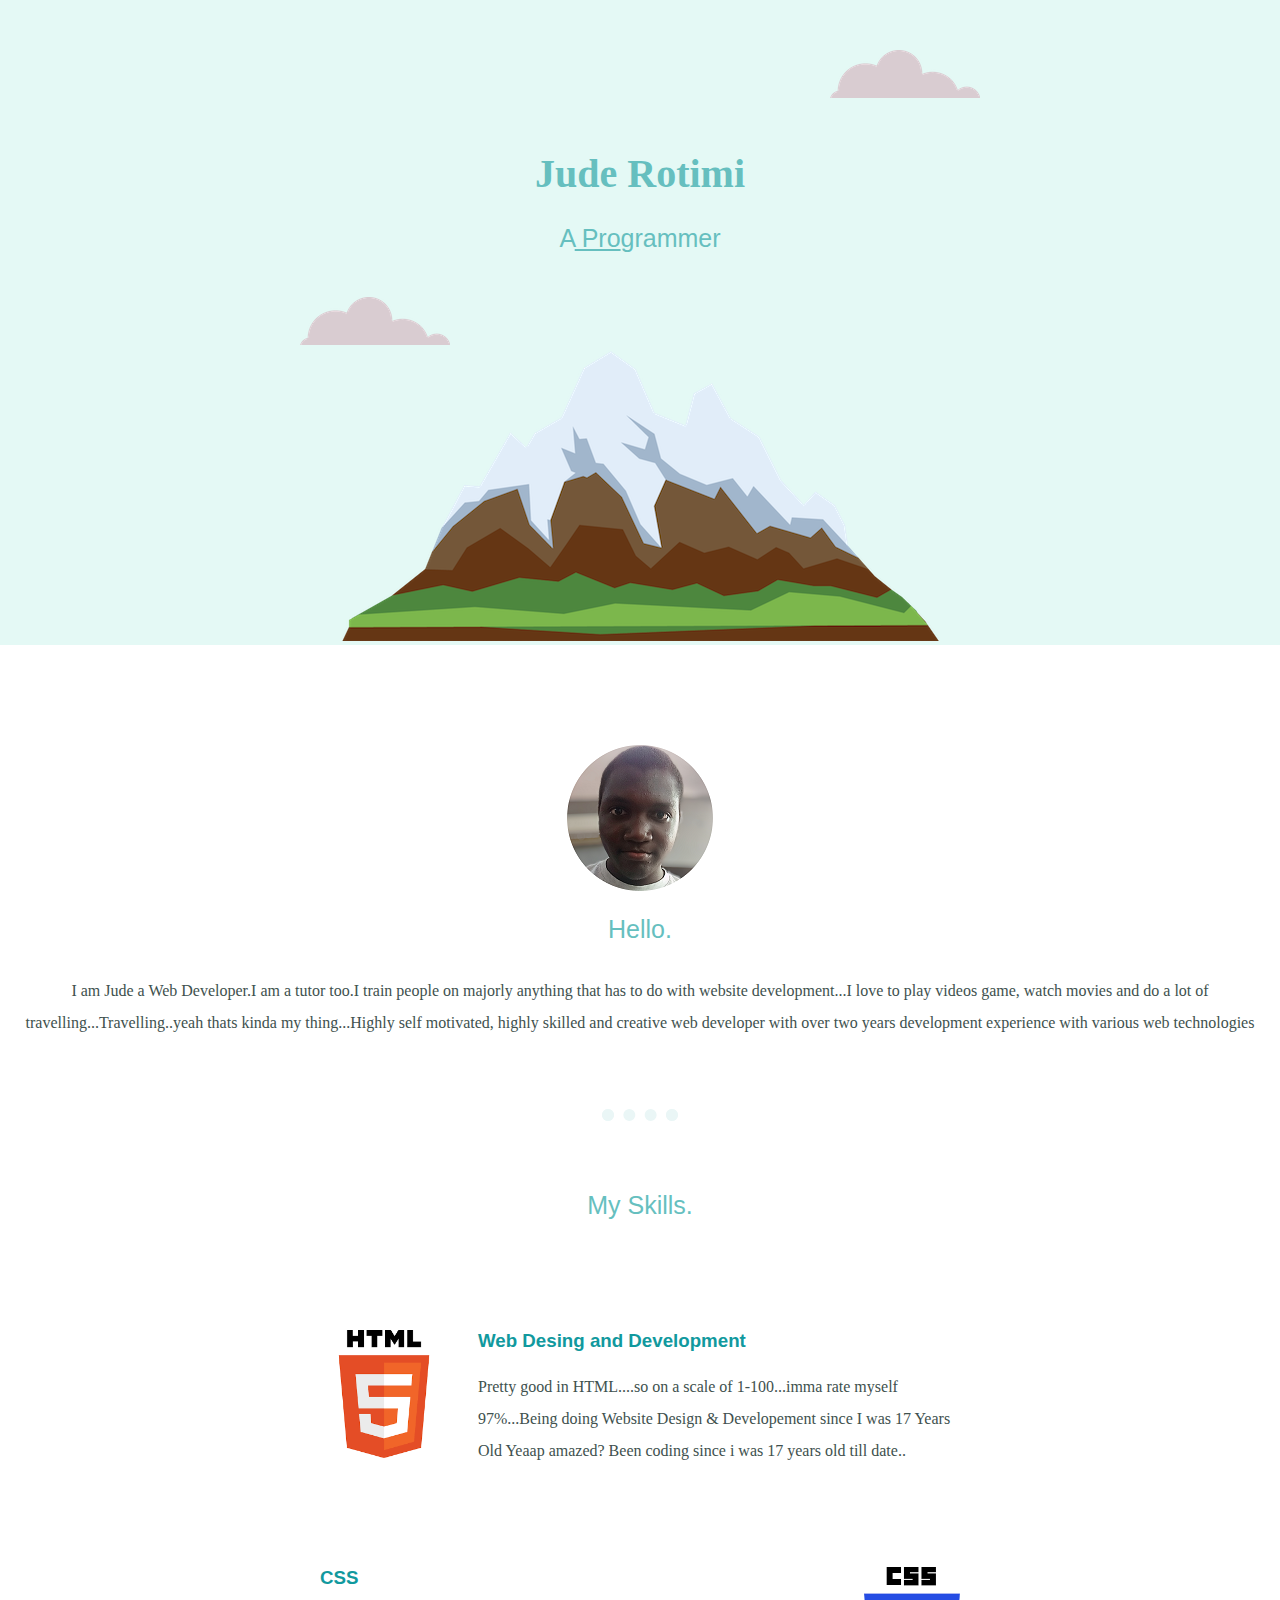
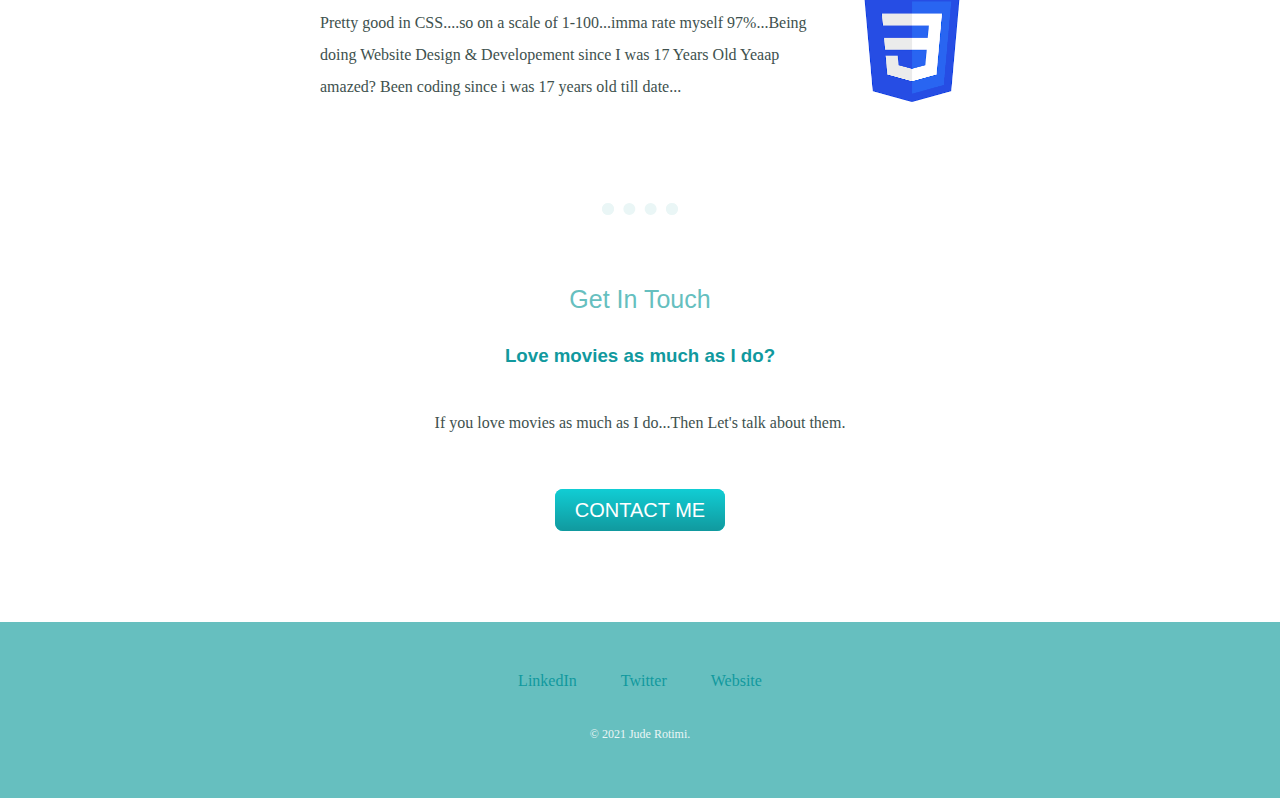
<file: index.html>
<!DOCTYPE html>
<html>
    <head>
        <meta charset="utf-8">
        <title>Jude's Personal Website</title>
     <link rel="stylesheet" type="text/css" href="css/styles.css">
     <link rel="icon" href="favicon.icon">
    </head>
    <body>
    	<div class="top-container">
    		<img class="top-cloud" src="images/cloud.png">
    	<h1>Jude Rotimi</h1>
    	<p><h2>A<span class="pro"> Pro</span>grammer</h2></p>
    	<img class="bottom-cloud" src="images/cloud.png">
    	<img src="images/mountain.png" alt="mountain image">

    </div>
    <div class="middle-container">
  <div class="profile">
    <img src="images/jude.png" alt="">
    <h2>Hello.</h2>
    <p class="">I am Jude a Web Developer.I am a tutor too.I train people on majorly anything that has to do with website development...I love to play videos game, watch movies and do a lot of travelling...Travelling..yeah thats kinda my thing...Highly self motivated, highly skilled and creative web developer with over two years development experience with various web technologies</p>
  </div>
  <hr>
  <div class="skills">
    <h2>My Skills.</h2>
    <div class="skill-row">
      <img class="img-html" src="images/html.png" alt="">
      <h3>Web Desing and Development</h3>
      <p>Pretty good in HTML....so on a scale of 1-100...imma rate myself 97%...Being doing Website Design & Developement since I was 17 Years Old Yeaap amazed? Been coding since i was 17 years old till date..</p>
    </div>
    <div class="skill-row">
      <img class="img-css" src="images/css.png" alt="">
      <h3>CSS</h3>
      <p>Pretty good in CSS....so on a scale of 1-100...imma rate myself 97%...Being doing Website Design & Developement since I was 17 Years Old Yeaap amazed? Been coding since i was 17 years old till date...</p>
    </div>
  </div>
  <hr>
  <div class="contact-me">
    <h2>Get In Touch</h2>
    <h3>Love movies as much as I do?</h3>
    <p class="contact-message">If you love movies as much as I do...Then Let's talk about them.</p>
    <a class="btn" href="mailto:name@email.com">CONTACT ME</a>
  </div>
</div>


<div class="bottom-container">
  <a class="footer-link" href="https://www.linkedin.com/">LinkedIn</a>
  <a class="footer-link" href="https://twitter.com/">Twitter</a>
  <a class="footer-link" href="https://www.appbrewery.co/">Website</a>
  <p class="copyright">© 2021 Jude Rotimi.</p>
</div>
  
    </body>
</html>
</file>
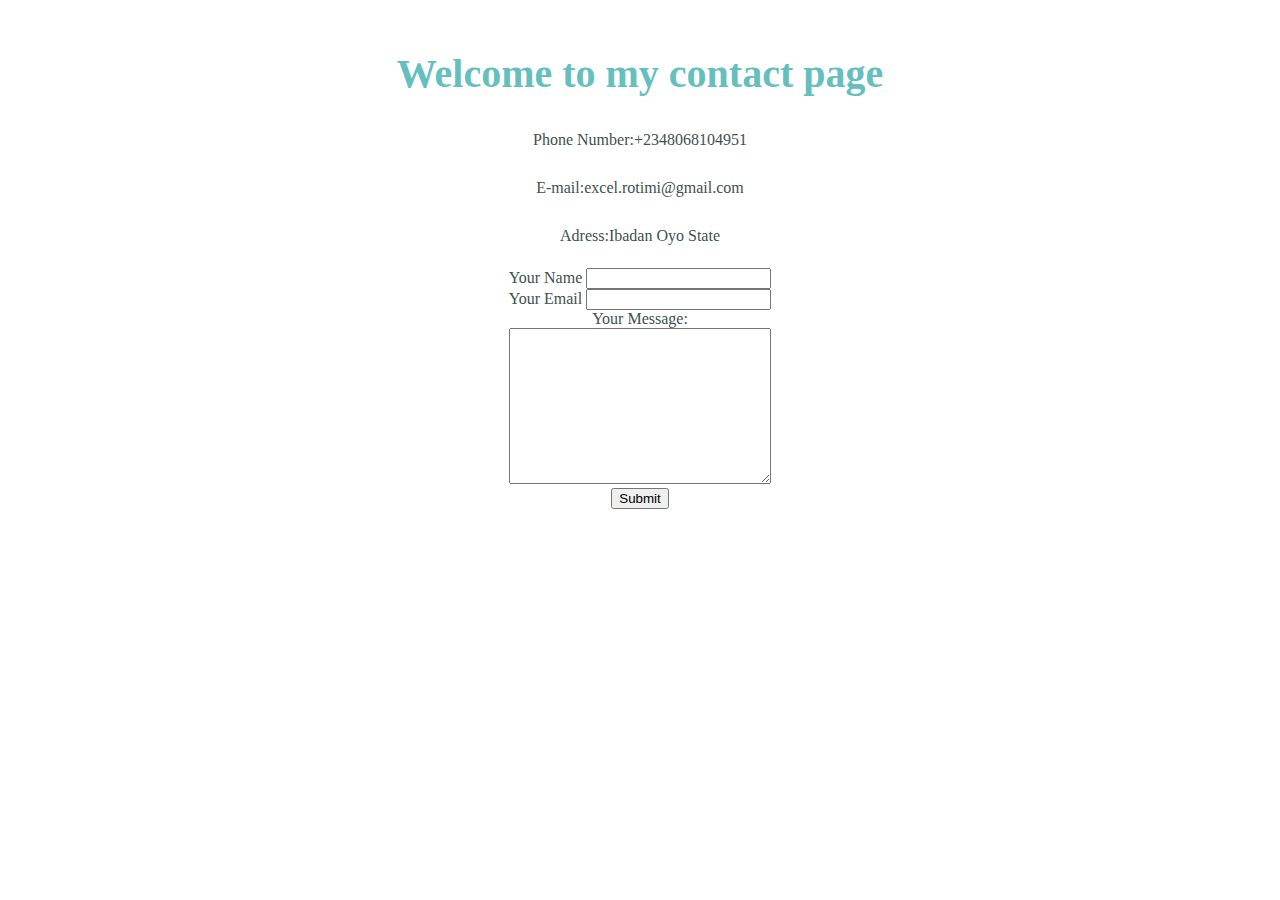
<file: contact.html>
<!DOCTYPE html>
<html>
<head>
	<title>Jude contact Page</title>
	<link rel="stylesheet" type="text/css" href="css/styles.css">
</head>
<body>
<h1>Welcome to my contact page</h1>
<p>Phone Number:+2348068104951</p>
<p>E-mail:excel.rotimi@gmail.com</p>
<p>Adress:Ibadan Oyo State</p>

<form action="index.html" method="post">
	<label>Your Name</label>
	<input type="text" name="">
	<br>
	<label>Your Email</label>
	<input type="email" name="">
	<br>
	<label>Your Message:</label><br>
	<textarea cols="30" rows="10"></textarea>
	<br>
	<input type="submit" name="">
</form>
</body>
</html>
</file>
<file: css/styles.css>
body{
	color: #40514E;
	margin: 0;
	text-align: center;
	font-family: 'Merriweather', serif; 
}
h1{
	margin-top: 50px;
	font-family: 'Sacramento', cursive;
	font-size: 40px;
	color: #66BFBF;
}
h2{
	font-family: 'Montserrat', sans-serif;
	font-size: 25px;
	color: #66BFBF;
	font-weight: normal;
	padding-bottom: 10px;

}
h3{
     font-family: 'Montserrat', sans-serif;
     color: #11999E;
}
a{
	color: #11999E;
	margin: 10px 20px;
	text-decoration: none;
}
a:hover{
	color: #eaf6f6;
}
hr{
	border-style: dotted;
	width: 4%;
	border-color:#eaf6f6;
	border-width: 12px;
	border-bottom: none;
	margin: 70px auto 70px auto;        	

}
p{
	line-height: 2;
}
.intro{
	width:60px;
	margin: auto;
}
.top-container{
	background-color: #e4f9f5;
	position: relative;
	padding-top: 100px;
	}

.middle-container{
	
		margin: 100px 0;
}
.bottom-container{
	background-color: #66bfbf;
	padding: 50px 0 20px;

	}

.bottom-cloud{
	position: absolute;
	left: 300px;
	bottom: 300px;
}
.pro{
	text-decoration:underline;
	
}
.top-cloud{
	position: absolute;
	right: 300px;
	top: 50px
}
.skill-row{
	width: 50%;
	margin: 100px auto 100px auto;
	text-align: left;

}
.img-html{
	width: 20%;
	float: left;
	margin-right: 30px;
}
.img-css{
	width: 15%;
	float: right;
	margin-left: 30px;
}
.contact-message{
	width: 40%;
	margin: 40px auto 60px;
}
.copyright{
	color: #eaf6f6;
	font-size: 0.75rem;
	padding: 20px 0;
}
.btn {
  background: #11CDD4;
  background-image: -webkit-linear-gradient(top, #11CDD4, #11999E);
  background-image: -moz-linear-gradient(top, #11CDD4, #11999E);
  background-image: -ms-linear-gradient(top, #11CDD4, #11999E);
  background-image: -o-linear-gradient(top, #11CDD4, #11999E);
  background-image: linear-gradient(to bottom, #11CDD4, #11999E);
  -webkit-border-radius: 8;
  -moz-border-radius: 8;
  border-radius: 8px;
  font-family: Arial;
  color: #ffffff;
  font-size: 20px;
  padding: 10px 20px 10px 20px;
  text-decoration: none;
}

.btn:hover {
  background: #30E3CB;
  background-image: -webkit-linear-gradient(top, #30E3CB, #2BC4AD);
  background-image: -moz-linear-gradient(top, #30E3CB, #2BC4AD);
  background-image: -ms-linear-gradient(top, #30E3CB, #2BC4AD);
  background-image: -o-linear-gradient(top, #30E3CB, #2BC4AD);
  background-image: linear-gradient(to bottom, #30E3CB, #2BC4AD);
  text-decoration: none;
}
</file>
